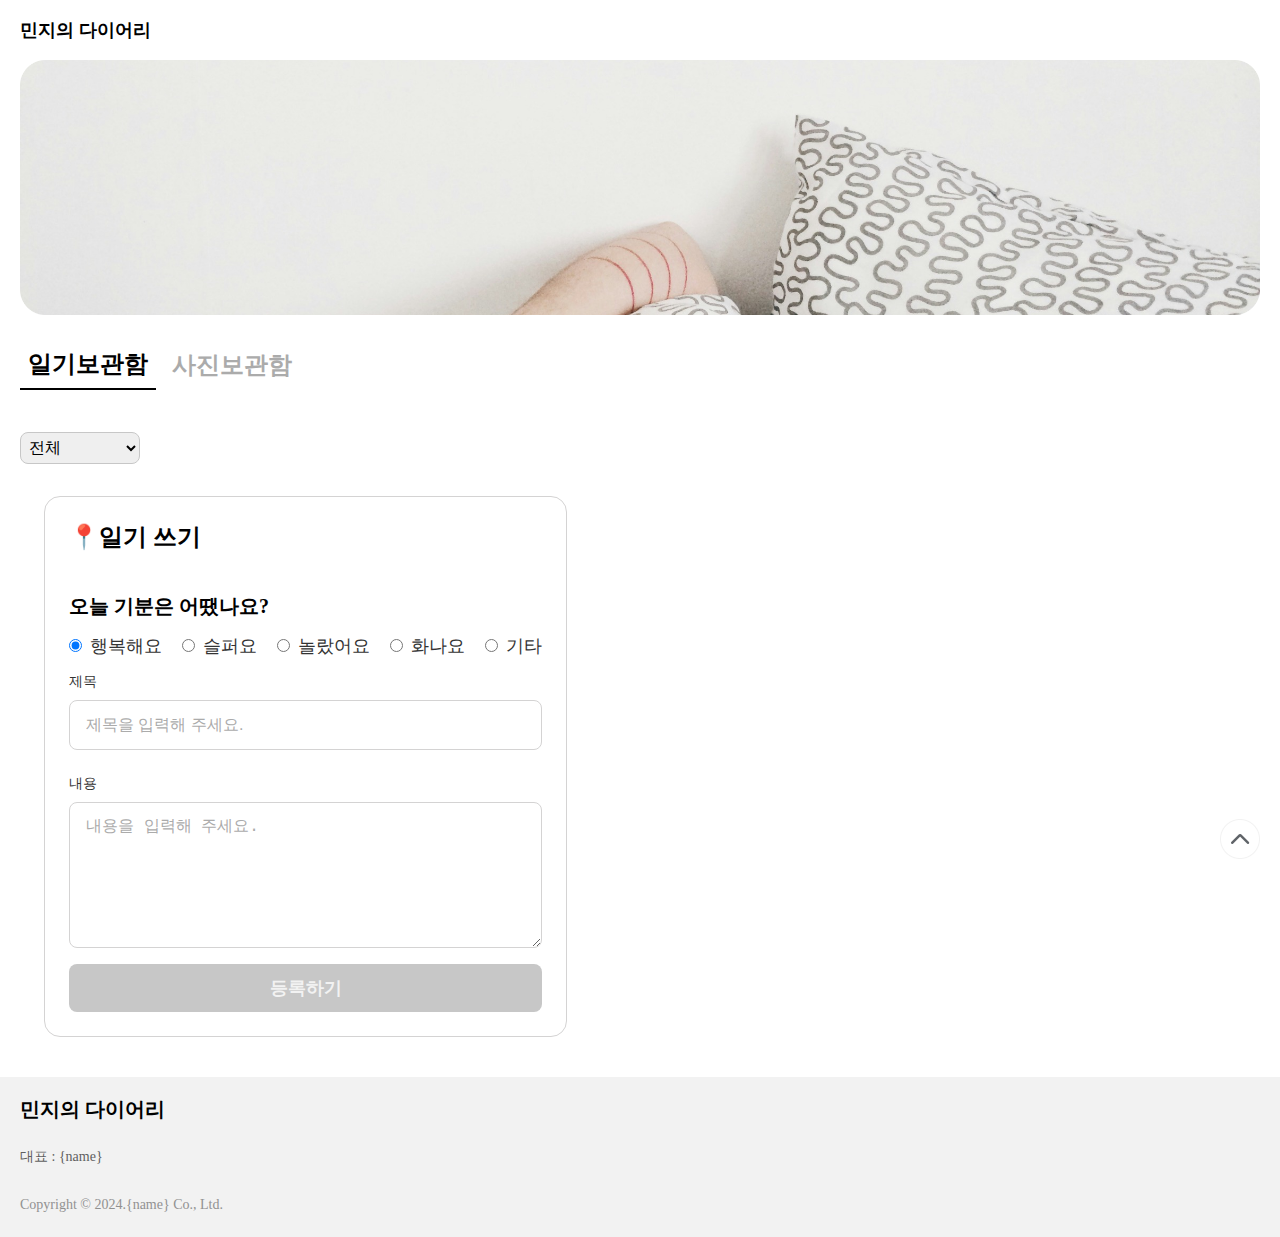
<file: index.html>
<!DOCTYPE html>
<html lang="ko">
  <head>
    <meta charset="UTF-8" />
    <meta name="viewport" content="width=device-width, initial-scale=1.0" />
    <title>다이어리 만들기</title>
    <link rel="stylesheet" href="./css/index.css" />
    <link
      rel="stylesheet"
      href="./css/index.mobile.css"
      media="(max-width: 849px)"
    />
    <script src="./javascript/index.js"></script>
  </head>
  <body>
    <div class="CSS_레이아웃">
      <!--헤더-->
      <div class="CSS_타이틀">민지의 다이어리</div>
      <img class="CSS_배너이미지" src="./assets/images/banner.png" />

      <!--내비게이션-->
      <div class="CSS_탭_영역">
        <div class="CSS_탭 CSS_클릭된탭">일기보관함</div>
        <div class="CSS_탭 CSS_클릭되지않은탭">사진보관함</div>
      </div>

      <!--필터-->
      <div class="CSS_필터_영역_배경">
        <select class="CSS_필터" onchange="JS_필터링기능(event)">
          <option selected>전체</option>
          <option value="HTML_행복선택">행복해요</option>
          <option value="HTML_슬픔선택">슬퍼요</option>
          <option value="HTML_놀람선택">놀랐어요</option>
          <option value="HTML_화남선택">화나요</option>
          <option value="HTML_기타선택">기타</option>
        </select>
      </div>

      <div class="CSS_메인">
        <!--일기 보여주는 곳-->
        <div id="HTML_일기보여주는곳" class="CSS_일기보여주는곳"></div>

        <!--등록 상자-->
        <div class="CSS_등록상자">
          <div class="CSS_등록상자_제목">📍일기 쓰기</div>
          <div class="CSS_등록상자_내용_영역">
            <div class="CSS_등록상자_내용">오늘 기분은 어땠나요?</div>
            <div class="CSS_라디오그룹">
              <div class="CSS_라디오버튼">
                <input
                  type="radio"
                  name="HTML_기분선택버튼"
                  value="행복"
                  checked
                />
                <div class="CSS_라디오리스트">행복해요</div>
              </div>
              <div class="CSS_라디오버튼">
                <input type="radio" name="HTML_기분선택버튼" value="슬픔" />
                <div class="CSS_라디오리스트">슬퍼요</div>
              </div>
              <div class="CSS_라디오버튼">
                <input type="radio" name="HTML_기분선택버튼" value="놀람" />
                <div class="CSS_라디오리스트">놀랐어요</div>
              </div>
              <div class="CSS_라디오버튼">
                <input type="radio" name="HTML_기분선택버튼" value="화남" />
                <div class="CSS_라디오리스트">화나요</div>
              </div>
              <div class="CSS_라디오버튼">
                <input type="radio" name="HTML_기분선택버튼" value="기타" />
                <div class="CSS_라디오리스트">기타</div>
              </div>
            </div>
            <div class="CSS_일기입력상자">
              <div class="CSS_일기쓰기">
                <label for="HTML_제목입력창" class="CSS_인풋라벨">제목</label>
                <input
                  type="text"
                  id="HTML_제목입력창"
                  placeholder="제목을 입력해 주세요."
                />
              </div>
              <div class="CSS_일기쓰기">
                <label for="HTML_내용입력창" class="CSS_인풋라벨">내용</label>
                <textarea
                  id="HTML_내용입력창"
                  rows="5"
                  placeholder="내용을 입력해 주세요."
                ></textarea>
              </div>
            </div>
            <div>
              <button class="CSS_일기쓰기_등록버튼" onclick="JS_글쓰기기능()">
                등록하기
              </button>
            </div>
          </div>
        </div>
      </div>

      <!--플로팅버튼-->
      <button id="HTML_플로팅버튼" class="CSS_플로팅버튼">
        <img
          class="CSS_플로팅이미지"
          src="./assets/images/floatingButton.png"
          onclick="JS_스크롤위로기능()"
        />
      </button>
    </div>

    <!--푸터-->
    <div id="HTML_푸터" class="CSS_푸터_영역">
      <div class="CSS_푸터">
        <div class="CSS_푸터_제목">민지의 다이어리</div>
        <p class="CSS_푸터_대표">대표 : {name}</p>
        <p class="CSS_푸터_Copyright">Copyright © 2024.{name} Co., Ltd.</p>
      </div>
    </div>
  </body>
</html>
</file>
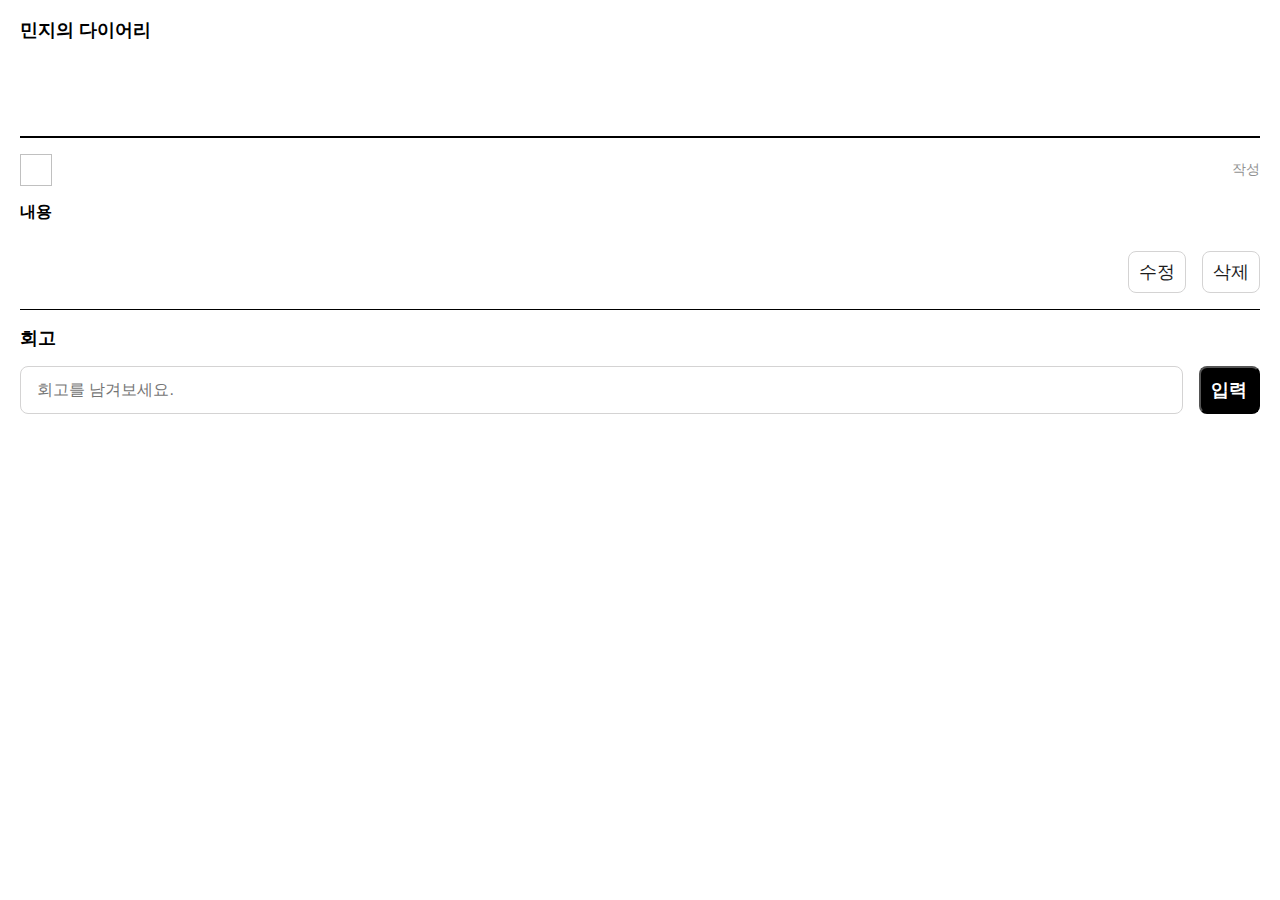
<file: detail.html>
<!DOCTYPE html>
<html lang="ko">
  <head>
    <meta charset="UTF-8" />
    <meta name="viewport" content="width=device-width, initial-scale=1.0" />
    <title>일기상세페이지</title>
    <link rel="stylesheet" href="./css/detail.css" />
    <script src="./javascript/detail.js"></script>
  </head>
  <body>
    <div class="CSS_헤더">
      <div class="CSS_데스크탑헤더">
        <div class="CSS_타이틀">민지의 다이어리</div>
      </div>
      <div class="CSS_모바일헤더">
        <img
          class="CSS_뒤로가기버튼"
          src="./assets/images/back.png"
          alt="뒤로가기"
          onclick="JS_뒤로가기기능()"
        />
        <div class="CSS_타이틀">일기 상세</div>
      </div>
    </div>
    <!--일기 상세 보여주는 영역-->
    <div class="CSS_일기상세보여주는곳">
      <!--제목-->
      <div class="CSS_일기제목">
        <span id="HTML_일기상세제목보여주는곳"></span>

        <!--기분-->
        <div class="CSS_일기정보">
          <div class="CSS_기분">
            <img id="HTML_기분이미지보여주는곳" />
            <div id="HTML_일기기분보여주는곳"></div>
          </div>
          <div class="CSS_날짜">
            <div id="HTML_날짜보여주는곳"></div>
            작성
          </div>
        </div>

      <!--내용-->
      <div class="CSS_일기내용">
        <span class="CSS_서브타이틀">내용</span>
        <span
          id="HTML_일기상세내용보여주는곳"
          class="CSS_일기상세내용보여주는곳"
        ></span>
      </div>

      <!--버튼-->
      <div class="CSS_수정버튼_영역">
        <button class="CSS_버튼" onclick="JS_수정하러가기기능()">수정</button>
        <button class="CSS_버튼" onclick="JS_일기삭제기능()">삭제</button>
      </div>

      <!--회고-->
      <span class="CSS_구분선"></span>
      <div class="CSS_회고제목">회고</div>
      <div class="CSS_회고입력영역">
        <input
          placeholder="회고를 남겨보세요."
          class="CSS_회고입력부분"
          id="HTML_회고입력부분"
        />
        <button onclick="JS_회고추가기능()" class="CSS_회고입력버튼">
          입력
        </button>
      </div>
      <div id="HTML_회고목록영역"></div>
    </div>
  </body>
</html>
</file>
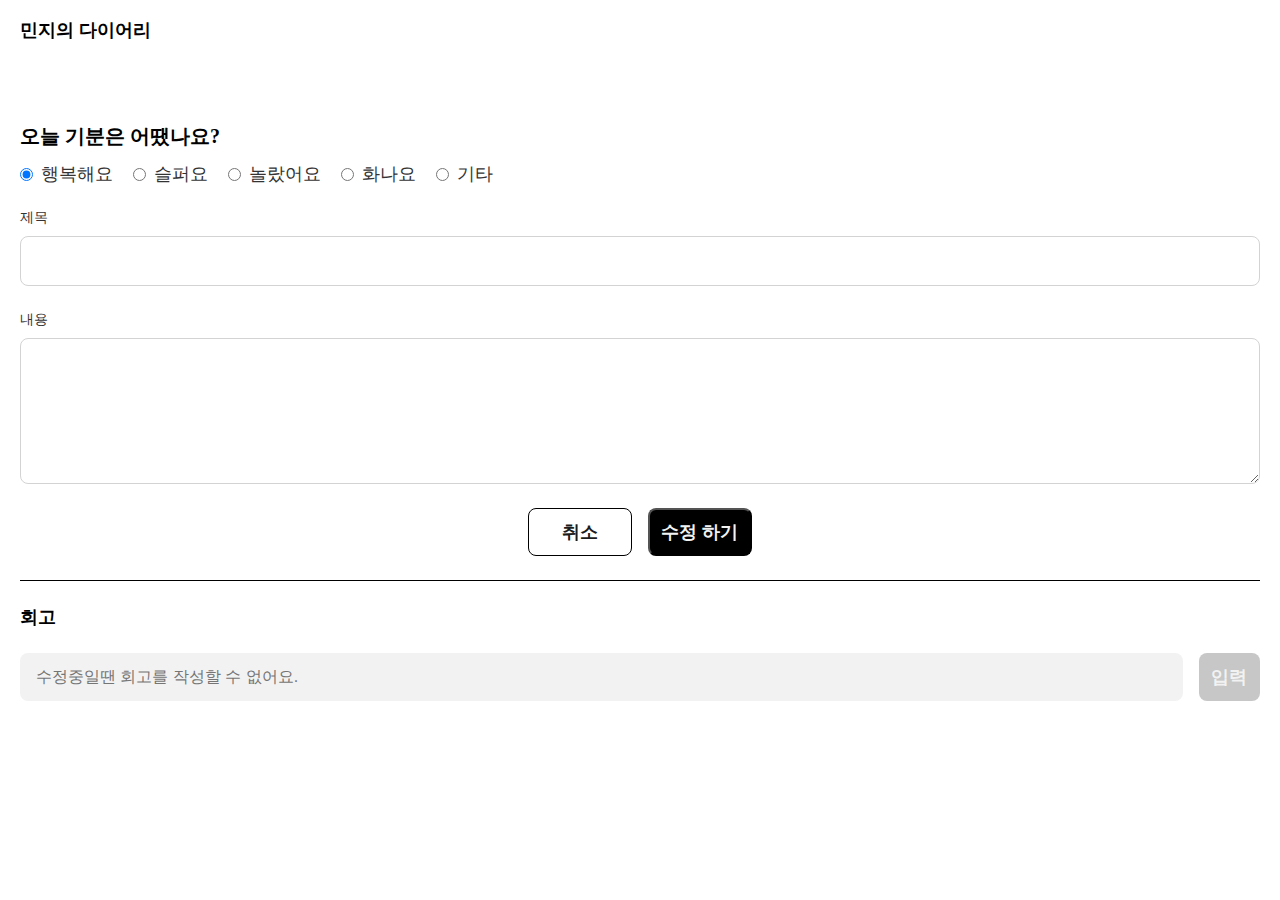
<file: edit.html>
<!DOCTYPE html>
<html lang="ko">
  <head>
    <meta charset="UTF-8" />
    <meta name="viewport" content="width=device-width, initial-scale=1.0" />
    <title>일기수정페이지</title>
    <link rel="stylesheet" href="./css/edit.css" />
    <script src="./javascript/edit.js"></script>
  </head>
  <body>
    <!--헤더-->
    <div class="CSS_헤더">
      <div class="CSS_데스크탑헤더">
        <div class="CSS_타이틀">민지의 다이어리</div>
      </div>
      <div class="CSS_모바일헤더">
        <img
          class="CSS_뒤로가기버튼"
          src="./assets/images/back.png"
          alt="뒤로가기"
          onclick="JS_뒤로가기기능()"
        />
        <div class="CSS_타이틀">일기 수정</div>
      </div>
    </div>

    <div class="CSS_일기수정하는곳">
      <div class="CSS_기분선택">
        <div class="CSS_기분선택_타이틀">오늘 기분은 어땠나요?</div>
        <div class="CSS_라디오그룹">
          <div class="CSS_라디오버튼">
            <input type="radio" name="HTML_기분선택버튼" value="행복" checked />
            <div>행복해요</div>
          </div>
          <div class="CSS_라디오버튼">
            <input type="radio" name="HTML_기분선택버튼" value="슬픔" />
            <div>슬퍼요</div>
          </div>
          <div class="CSS_라디오버튼">
            <input type="radio" name="HTML_기분선택버튼" value="놀람" />
            <div>놀랐어요</div>
          </div>
          <div class="CSS_라디오버튼">
            <input type="radio" name="HTML_기분선택버튼" value="화남" />
            <div>화나요</div>
          </div>
          <div class="CSS_라디오버튼">
            <input type="radio" name="HTML_기분선택버튼" value="기타" />
            <div>기타</div>
          </div>
        </div>
      </div>
      <div class="CSS_수정입력">
        <span class="CSS_인풋라벨">제목</span>
        <input type="text" id="HTML_일기수정제목입력창" />
      </div>
      <div class="CSS_수정입력">
        <span class="CSS_인풋라벨">내용</span>
        <textarea id="HTML_일기수정내용입력창" rows="5"></textarea>
      </div>
      <div class="CSS_수정버튼영역">
        <button class="CSS_버튼 CSS_취소버튼" onclick="JS_수정취소기능()">
          취소
        </button>
        <button
          class="CSS_버튼 CSS_수정하기버튼"
          onclick="JS_수정완료하기기능()"
        >
          수정 하기
        </button>
      </div>

      <span class="CSS_수정구분선"></span>
      <div class="CSS_회고제목">회고</div>
      <div class="CSS_회고입력영역">
        <input
          disabled
          placeholder="수정중일땐 회고를 작성할 수 없어요."
          class="CSS_회고수정입력부분"
          id="HTML_회고입력부분"
        />
        <button disabled class="CSS_회고수정입력버튼">입력</button>
      </div>
      <div id="HTML_회고목록영역"></div>
    </div>
  </body>
</html>
</file>
<file: css/index.css>
* {
  box-sizing: border-box;
  margin: 0;
  padding: 0;
  font-size: 62.5%;
}

body {
  display: flex;
  flex-direction: column;
  justify-content: center;
  align-items: center;
}

a {
  appearance: none;
  text-decoration: none;
}

.CSS_레이아웃 {
  margin: 0 2rem 4rem;
}

.CSS_타이틀 {
  width: 100%;
  height: 6rem;
  display: flex;
  align-items: center;
  font-size: 1.8rem;
  font-weight: 700;
}

.CSS_메인 {
  display: flex;
  width: 100%;
  gap: 2.4rem;
}

/* 배너 이미지 */
.CSS_배너이미지 {
  width: 100%;
}

/* 내비게이션 */
.CSS_탭_영역 {
  display: flex;
  align-items: center;
  justify-content: flex-start;
  gap: 1.6rem;
  margin-top: 2.4rem;
  margin-bottom: 4.2rem;
}

.CSS_탭 {
  font-size: 2.4rem;
  font-weight: 700;
  line-height: 2.4rem;
}

.CSS_클릭된탭 {
  border-bottom: 0.2rem solid #000;
  display: flex;
  align-items: center;
  justify-content: center;
  padding: 1.2rem 0.8rem;
  color: #000;
}

.CSS_클릭되지않은탭 {
  color: #ababab;
}

/* 필터 */
.CSS_필터_영역_배경 {
  width: 100%;
  height: 3.2rem;
  position: sticky;
  top: 0;
  backdrop-filter: blur(1rem);
  margin-bottom: 3.2rem;
}

.CSS_필터 {
  min-width: 12rem;
  padding: 0.4rem;
  border-radius: 0.8rem;
  border: 0.1rem solid #c7c7c7;
  height: 3.2rem;
  margin-bottom: 4.2rem;
  font-size: 1.6rem;
  font-weight: 500;
  line-height: 2.4rem;
}

.CSS_색상반전 {
  filter: invert(1); /* 색상 반전 */
}

/* 일기 보여주는 곳 */
.CSS_일기보여주는곳 {
  display: flex;
  flex-wrap: wrap;
  gap: 2.4rem;
}

.CSS_일기 {
  max-width: 38rem;
  display: flex;
  flex-direction: column;
  gap: 0.8rem;
  border-radius: 1.6rem;
}

.CSS_일기:hover {
  transform: scale(1.1);
  box-shadow: 0rem 0rem 3rem 0rem rgba(0, 0, 0, 0.16);
  transition: 0.5s;
}

.CSS_일기:hover .CSS_일기사진 {
  filter: blur(0.3rem);
}

.CSS_일기사진 {
  height: 28.5rem;
  width: auto;
}

.CSS_일기정보 {
  display: flex;
  flex-direction: column;
  padding: 0 0.8rem 1.6rem;
}

.CSS_기분이미지 {
  height: 100%;
  width: 100%;
}

.CSS_일기내용 {
  width: 100%;
  display: flex;
  gap: 1.6rem;
  align-items: center;
  justify-content: space-between;
  text-align: left;
  font-size: 1.4rem;
  color: #777;
}

.CSS_기분 {
  width: 100%;
  text-align: left;
  font-size: 1.4rem;
  font-weight: 600;
  line-height: 2rem;
}

.CSS_행복 {
  color: #ea5757;
}

.CSS_슬픔 {
  color: #28b4e1;
}

.CSS_놀람 {
  color: #d59029;
}

.CSS_화남 {
  color: #777;
}

.CSS_기타 {
  color: #a229ed;
}

.CSS_날짜 {
  font-size: 1.4rem;
  font-weight: 400;
  line-height: 2.4rem;
  color: #919191;
  text-align: right;
  width: 100%;
}

.CSS_일기제목 {
  width: 100%;
  font-size: 1.8rem;
  font-weight: 700;
  line-height: 2.4rem;
}

.CSS_삭제버튼 {
  width: 100%;
  width: 2.4rem;
  height: 2.4rem;
  position: relative;
  left: 35rem;
  top: -35rem;
}

/* 일기등록 상자*/
.CSS_등록상자 {
  min-width: 36rem;
  height: fit-content;
  border-radius: 1.6rem;
  background-color: #fff;
  border: 0.1rem solid #d4d3d3;
  display: flex;
  flex-direction: column;
  justify-content: flex-start;
  padding: 2.4rem;
  gap: 4rem;
  text-align: left;
  font-size: 2.4rem;
  color: #000;
}

.CSS_등록상자_제목 {
  width: 100%;
  font-size: 2.4rem;
  font-weight: 700;
}

.CSS_등록상자_내용 {
  width: 100%;
  font-size: 2rem;
  font-weight: 600;
}

.CSS_등록상자_내용_영역 {
  display: flex;
  flex-direction: column;
  gap: 1.6rem;
}

.CSS_라디오그룹 {
  display: flex;
  flex-wrap: wrap;
  gap: 2rem;
}

.CSS_라디오버튼 {
  display: flex;
  gap: 0.8rem;
  justify-content: center;
  align-items: center;
}

.CSS_라디오리스트 {
  font-size: 1.8rem;
  font-weight: 500;
  line-height: 2rem;
  color: #333;
}

.CSS_일기입력상자 {
  display: flex;
  flex-direction: column;
  gap: 2.4rem;
}

.CSS_일기쓰기 {
  display: flex;
  flex-direction: column;
  gap: 0.8rem;
  width: 100%;
  font-size: 1.4rem;
  font-weight: 500;
  line-height: 2rem;
  color: #333;
}

.CSS_인풋라벨 {
  font-size: 1.4rem;
  font-weight: 500;
}

#HTML_제목입력창,
#HTML_내용입력창 {
  appearance: none;
  width: 100%;
  border-radius: 0.8rem;
  background-color: #fff;
  border: 0.1rem solid #d4d3d3;
  padding: 1.2rem 1.6rem;
  text-align: left;
  font-size: 1.6rem;
  font-weight: 500;
  line-height: 2.4rem;
}

#HTML_제목입력창::placeholder,
#HTML_내용입력창::placeholder {
  color: #ababab;
}

.CSS_일기쓰기_등록버튼 {
  width: 100%;
  border-radius: 0.8rem;
  background-color: #c7c7c7;
  height: 4.8rem;
  display: flex;
  align-items: center;
  border: 0rem;
  justify-content: center;
  padding: 0.8rem 1rem;
  box-sizing: border-box;
  font-size: 1.8rem;
  font-weight: 600;
  line-height: 2.4rem;
  color: #f2f2f2;
}

/* 푸터 영역 */
.CSS_푸터_영역 {
  width: 100%;
  display: flex;
  padding: 2.4rem 2rem;
  justify-content: center;
  background-color: #f2f2f2;
}

.CSS_푸터 {
  width: 100%;
  display: flex;
  flex-direction: column;
  gap: 3.2rem;
}

.CSS_푸터_제목 {
  width: 100%;
  font-size: 2rem;
  font-weight: 700;
  line-height: 1.6rem;
}

.CSS_푸터_대표 {
  width: 100%;
  font-size: 1.4rem;
  font-weight: 400;
  line-height: 1.6rem;
  color: #5f5f5f;
}

.CSS_푸터_Copyright {
  width: 100%;
  font-size: 1.4rem;
  font-weight: 400;
  line-height: 1.6rem;
  color: #919191;
}

/* 플로팅 버튼 */
.CSS_플로팅버튼 {
  background-color: transparent;
  border: none;
  cursor: pointer;
  position: fixed;
  bottom: 4rem;
  right: 2rem;
}

.CSS_플로팅이미지 {
  width: 4rem;
}
</file>
<file: css/index.mobile.css>
.CSS_메인 {
  display: flex;
  flex-direction: column;
  justify-content: center;
  align-items: center;
}

.CSS_일기보여주는곳 {
  display: grid;
  grid-template-columns: 1fr 1fr;
  gap: 2.4rem;
  width: 100%;
  order: 2;
}

.CSS_일기사진 {
  width: 100%;
}

.CSS_일기 {
  max-width: none;
}

.CSS_등록상자 {
  max-width: none;
  width: 100%;
  order: 1;
}
</file>
<file: css/detail.css>
* {
  box-sizing: border-box;
  margin: 0;
  padding: 0;
  font-size: 62.5%;
}

body {
  display: flex;
  flex-direction: column;
  justify-content: center;
  align-items: center;
  gap: 6.4rem;
  margin: 0 2rem 4rem;
}

.CSS_헤더 {
  width: 100%;
}

.CSS_데스크탑헤더 {
  display: block;
}

.CSS_모바일헤더 {
  display: none;
}

.CSS_타이틀 {
  width: 100%;
  height: 6rem;
  display: flex;
  flex-direction: row;
  align-items: center;
  justify-content: flex-start;
  text-align: left;
  font-size: 1.8rem;
  font-weight: 700;
  color: #000;
}

.CSS_뒤로가기버튼 {
  width: 2.4rem;
  height: 2.4rem;
}

.CSS_일기상세보여주는곳 {
  display: flex;
  flex-direction: column;
  gap: 2.4rem;
  width: 100%;
}

/* 일기 제목 */
.CSS_일기제목 {
  display: flex;
  flex-direction: column;
  gap: 1.6rem;
}

#HTML_일기상세제목보여주는곳 {
  font-size: 2.2rem;
  font-weight: 700;
  line-height: 2.4rem;
  padding-bottom: 1.2rem;
  border-bottom: 0.2rem solid #000;
}

.CSS_일기정보 {
  display: flex;
  justify-content: space-between;
  align-items: center;
}

.CSS_기분 {
  display: flex;
  align-items: center;
  gap: 0.8rem;
}

#HTML_기분이미지보여주는곳 {
  width: 3.2rem;
  height: 3.2rem;
}

#HTML_일기기분보여주는곳 {
  font-size: 2rem;
  font-weight: 600;
  line-height: 2.4rem;
}

.CSS_날짜 {
  display: flex;
  gap: 0.8rem;
}

#HTML_날짜보여주는곳,
.CSS_날짜 {
  color: #919191;
  font-size: 1.4rem;
  font-weight: 400;
  line-height: 2rem;
}

/* 일기 내용 */
.CSS_일기내용 {
  display: flex;
  flex-direction: column;
  gap: 1.3rem;
  font-size: 1.6rem;
  font-weight: 600;
  line-height: 2rem;
}

.CSS_서브타이틀 {
  font-size: 1.6rem;
  font-weight: 600;
  line-height: 2rem;
}

.CSS_일기상세내용보여주는곳 {
  font-size: 1.6rem;
  font-weight: 500;
  line-height: 2rem;
}

/* 수정 버튼 */
.CSS_수정버튼_영역 {
  display: flex;
  justify-content: flex-end;
  align-items: end;
  gap: 1.6rem;
}

.CSS_버튼 {
  padding: 0.8rem 1rem;
  border-radius: 0.8rem;
  border: 0.1rem solid #d4d3d3;
  background-color: #fff;
  font-size: 1.8rem;
  font-weight: 500;
  line-height: 2.4rem;
  color: #1c1c1c;
  cursor: pointer;
}

/* 회고 */
.CSS_구분선 {
  width: 100%;
  border-bottom: 0.1rem solid #000;
  box-sizing: border-box;
}

.CSS_회고제목 {
  font-size: 1.8rem;
  font-weight: 600;
}

.CSS_회고입력영역 {
  width: 100%;
  display: flex;
  align-items: center;
  gap: 1.6rem;
}

.CSS_회고입력부분 {
  border-radius: 0.8rem;
  background-color: #fff;
  border: 0.1rem solid #d4d3d3;
  width: 95%;
  padding: 1.2rem 1.6rem;
  height: 4.8rem;
  font-size: 1.6rem;
  font-weight: 500;
  line-height: 2.4rem;
}

.CSS_회고입력버튼 {
  cursor: pointer;
  color: #fff;
  border-radius: 0.8rem;
  background-color: #000;
  width: 5%;
  height: 4.8rem;
  font-size: 1.8rem;
  font-weight: 600;
  line-height: 2.4rem;
}

.CSS_회고목록 {
  display: flex;
  align-items: center;
  border-bottom: 0.1rem solid #e4e4e4;
  padding: 1.2rem;
}

.CSS_회고목록_마지막 {
  display: flex;
  align-items: center;
  padding: 1.2rem;
}

.CSS_회고목록_날짜영역 {
  font-size: 1.6rem;
  color: #777;
  padding-left: 1.2rem;
}

.CSS_회고목록_내용영역 {
  font-size: 1.6rem;
  line-height: 2.4rem;
  font-weight: 500;
}

@media (max-width: 849px) {
  body {
    gap: 4rem;
  }

  .CSS_데스크탑헤더 {
    display: none;
  }

  .CSS_모바일헤더 {
    display: flex;
    gap: 0.8rem;
    align-items: center;
  }

  #HTML_일기상세제목보여주는곳 {
    font-size: 1.6rem;
  }

  #HTML_기분이미지보여주는곳 {
    width: 2.4rem;
    height: 2.4rem;
  }

  #HTML_일기기분보여주는곳 {
    font-size: 1.4rem;
    line-height: 2rem;
  }

  #HTML_날짜보여주는곳,
  .CSS_날짜 {
    font-size: 1.2rem;
    line-height: 1.6rem;
  }

  .CSS_서브타이틀 {
    font-size: 1.4rem;
  }

  .CSS_일기상세내용보여주는곳 {
    font-size: 1.4rem;
    font-weight: 400;
  }

  .CSS_버튼 {
    padding: 0.8rem 1.2rem;
    font-size: 1.2rem;
    font-weight: 500;
    line-height: 1.6rem;
  }

  .CSS_회고입력부분 {
    width: 80%;
    font-size: 1.4rem;
    font-weight: 500;
    line-height: 2.4rem;
  }

  .CSS_회고입력버튼 {
    font-size: 1.6rem;
    width: 20%;
  }

  .CSS_회고목록_내용영역 {
    font-size: 1.4rem;
    line-height: 1.6rem;
    font-weight: 400;
  }
}
</file>
<file: css/edit.css>
* {
  box-sizing: border-box;
  margin: 0;
  padding: 0;
  font-size: 62.5%;
}

body {
  display: flex;
  flex-direction: column;
  justify-content: center;
  align-items: center;
  gap: 64px;
  margin: 0 20px 40px;
}

/* 헤더 */
.CSS_헤더 {
  width: 100%;
}

.CSS_데스크탑헤더 {
  display: block;
}

.CSS_모바일헤더 {
  display: none;
}

.CSS_타이틀 {
  width: 100%;
  height: 6rem;
  display: flex;
  flex-direction: row;
  align-items: center;
  justify-content: flex-start;
  text-align: left;
  font-size: 1.8rem;
  font-weight: 700;
  line-height: 1.6rem;
  color: #000;
}

.CSS_뒤로가기버튼 {
  width: 2.4rem;
  height: 2.4rem;
}

.CSS_일기수정하는곳 {
  display: flex;
  flex-direction: column;
  gap: 24px;
  width: 100%;
}

/* 기분 선택 */
.CSS_기분선택 {
  display: flex;
  flex-direction: column;
  gap: 1.6rem;
  width: 100%;
}

.CSS_기분선택_타이틀 {
  font-size: 2rem;
  line-height: 2.4rem;
  font-weight: 600;
  color: #000;
}

.CSS_라디오그룹 {
  display: flex;
  flex-wrap: wrap;
  gap: 2rem;
}

.CSS_라디오버튼 {
  display: flex;
  gap: 0.8rem;
  justify-content: center;
  align-items: center;
}

.CSS_라디오버튼 > div {
  font-size: 1.8rem;
  font-weight: 500;
  line-height: 2rem;
  color: #333;
}

/* 일기 인풋 */
.CSS_일기수정하기 {
  font-size: 1.4rem;
  font-weight: 500;
  line-height: 2rem;
  color: #333;
}

.CSS_수정입력 {
  display: flex;
  flex-direction: column;
  gap: 0.8rem;
}

.CSS_인풋라벨 {
  font-size: 1.4rem;
  font-weight: 500;
  line-height: 2rem;
  color: #333;
}

#HTML_일기수정제목입력창,
#HTML_일기수정내용입력창 {
  font-size: 1.6rem;
  font-weight: 500;
  line-height: 2.4rem;
  padding: 1.2rem 1.6rem;
  border-radius: 0.8rem;
  border: 0.1rem solid #d4d3d3;
}

/* 수정 버튼 영역 */
.CSS_수정버튼영역 {
  display: flex;
  justify-content: center;
  gap: 1.6rem;
}

.CSS_버튼 {
  width: 10.4rem;
  height: 4.8rem;
  padding: 0.8rem 1rem;
  border-radius: 0.8rem;
  font-size: 1.8rem;
  font-weight: 600;
  line-height: 2.4rem;
  cursor: pointer;
}

.CSS_취소버튼 {
  border: 0.1rem solid #000;
  background-color: #fff;
  color: #1c1c1c;
}

.CSS_수정하기버튼 {
  background-color: #000;
  color: #f2f2f2;
}

.CSS_수정하기버튼:hover {
  transform: skew(-10deg, 0deg);
}

.CSS_수정구분선 {
  width: 100%;
  border-bottom: 0.1rem solid #000;
}

/* 회고 */
.CSS_회고제목 {
  font-size: 1.8rem;
  font-weight: 600;
  line-height: 2.4rem;
}

.CSS_회고입력영역 {
  width: 100%;
  display: flex;
  align-items: center;
  gap: 1.6rem;
}

.CSS_회고수정입력부분 {
  background-color: #f2f2f2;
  border-radius: 0.8rem;
  border: none;
  font-size: 1.6rem;
  font-weight: 500;
  line-height: 2.4rem;
  width: 95%;
  padding: 1.2rem 1.6rem;
  height: 4.8rem;
}

.CSS_회고수정입력버튼 {
  background-color: #c7c7c7;
  border: none;
  border-radius: 0.8rem;
  font-size: 1.8rem;
  font-weight: 600;
  line-height: 2.4rem;
  color: #f2f2f2;
  width: 5%;
  height: 4.8rem;
}

.CSS_회고목록 {
  display: flex;
  border-bottom: 0.1rem solid #e4e4e4;
  padding: 1.2rem;
}

.CSS_회고목록_내용영역 {
  font-size: 1.6rem;
  font-weight: 500;
  line-height: 2.4rem;
}

.CSS_회고목록_날짜영역 {
  font-size: 1.6rem;
  font-weight: 400;
  line-height: 2.4rem;
  color: #777;
  padding-left: 1.2rem;
}

.CSS_회고목록_마지막 {
  display: flex;
  padding: 1.2rem;
}

/* 반응형 */
@media (max-width: 849px) {
  body {
    gap: 4rem;
  }

  .CSS_데스크탑헤더 {
    display: none;
  }

  .CSS_모바일헤더 {
    display: flex;
    gap: 0.8rem;
    align-items: center;
  }

  .CSS_기분선택_타이틀 {
    font-size: 1.6rem;
    line-height: 2rem;
  }

  .CSS_라디오그룹 {
    display: flex;
    flex-direction: column;
    align-items: flex-start;
  }

  .CSS_라디오버튼 > div {
    font-size: 1.6rem;
  }

  .CSS_인풋라벨 {
    font-size: 1.2rem;
    line-height: 1.6rem;
  }

  #HTML_일기수정제목입력창,
  #HTML_일기수정내용입력창 {
    font-size: 1.4rem;
  }

  .CSS_취소버튼,
  .CSS_수정하기버튼 {
    height: 4rem;
    font-size: 1.6rem;
  }

  .CSS_회고수정입력부분 {
    width: 80%;
  }

  .CSS_회고수정입력버튼 {
    width: 20%;
  }

  .CSS_회고목록_내용영역 {
    font-size: 1.4rem;
    font-weight: 400;
    line-height: 1.6rem;
  }

  .CSS_회고목록_날짜영역 {
    font-size: 1.2rem;
    line-height: 1.6rem;
  }
}
</file>
